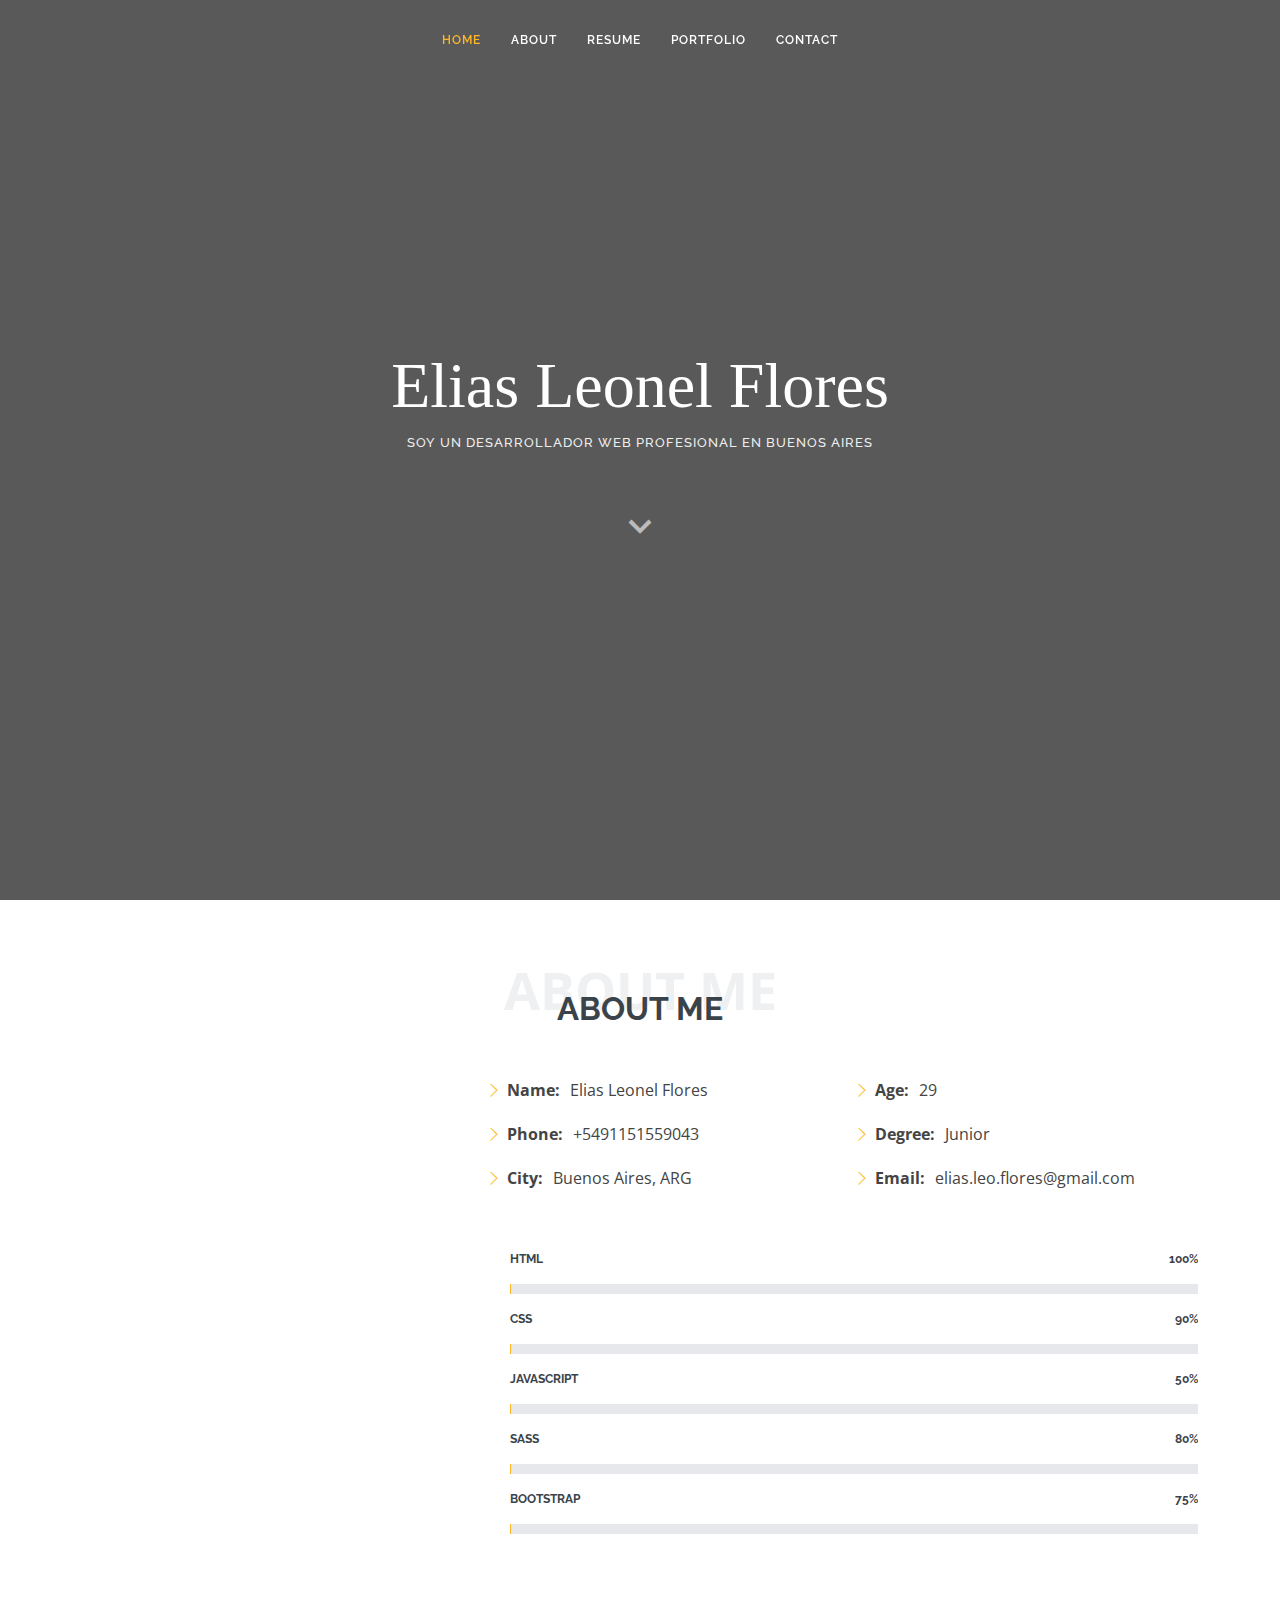
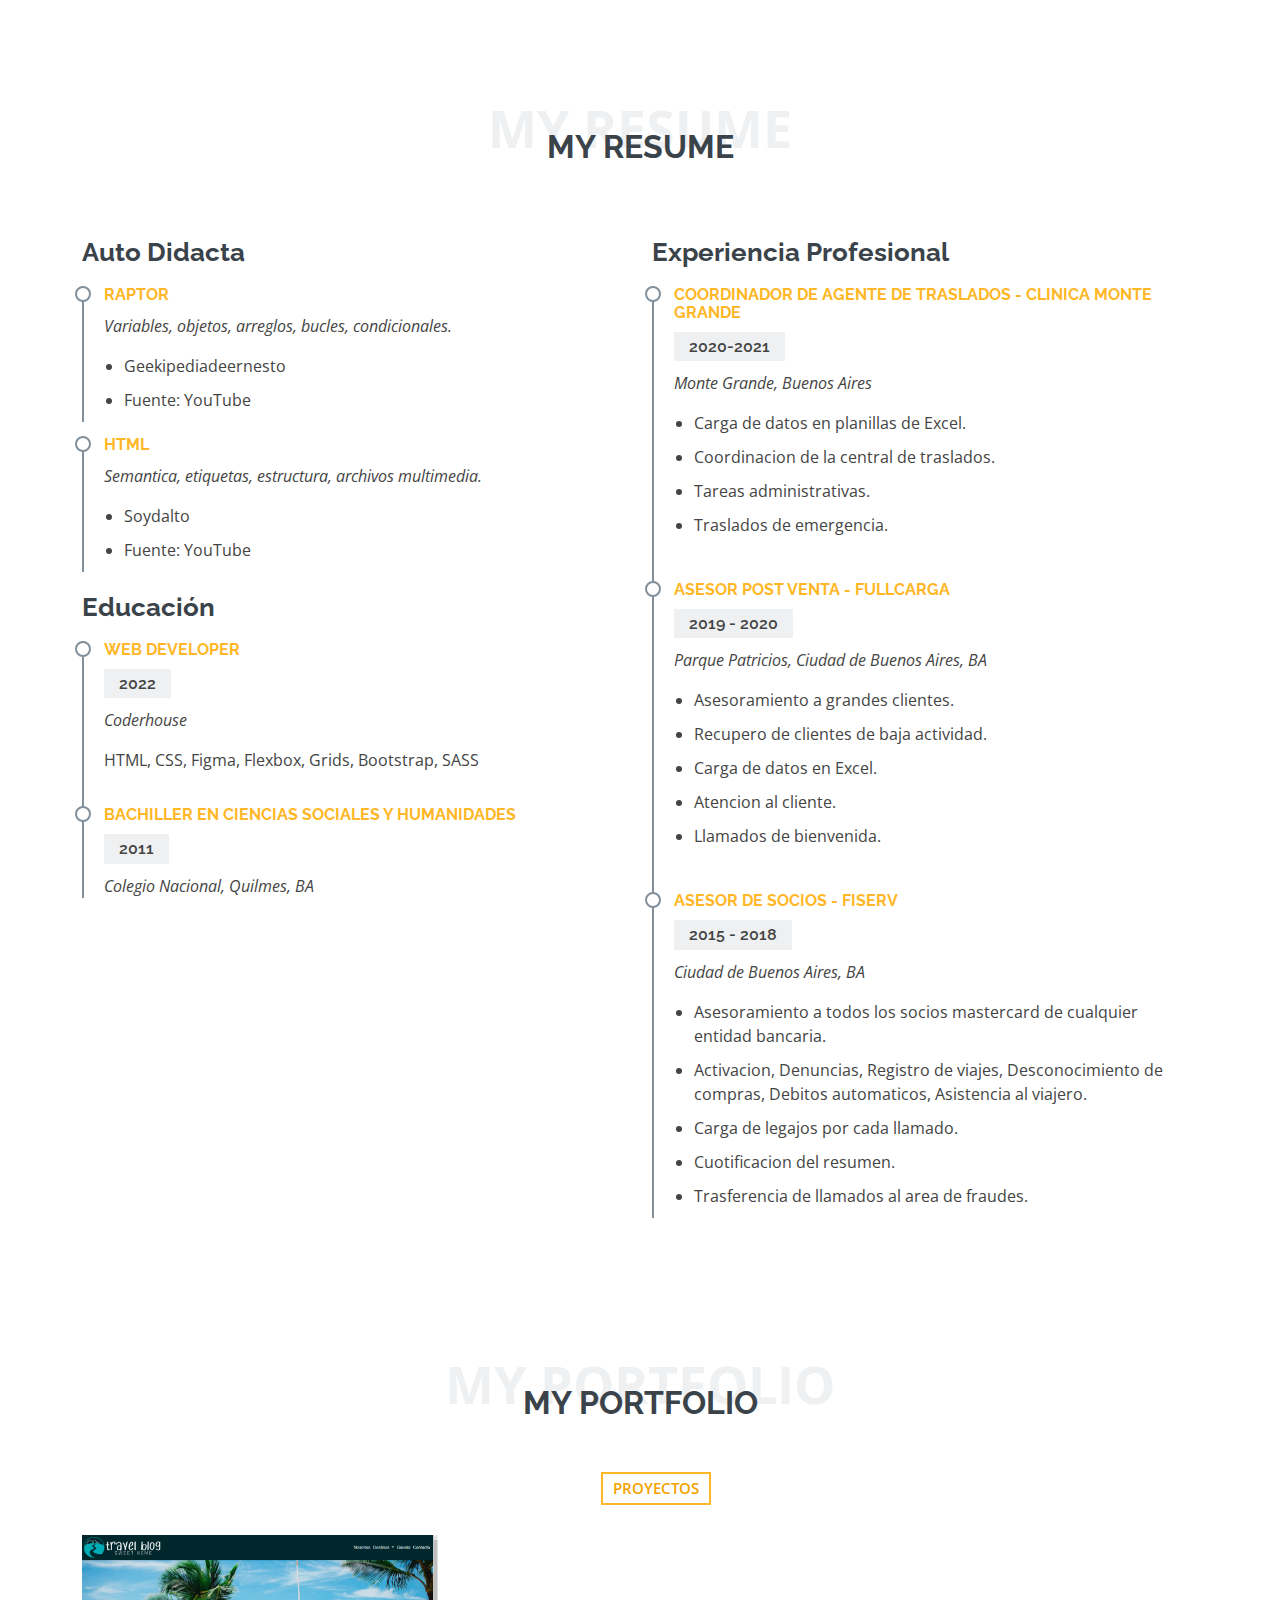
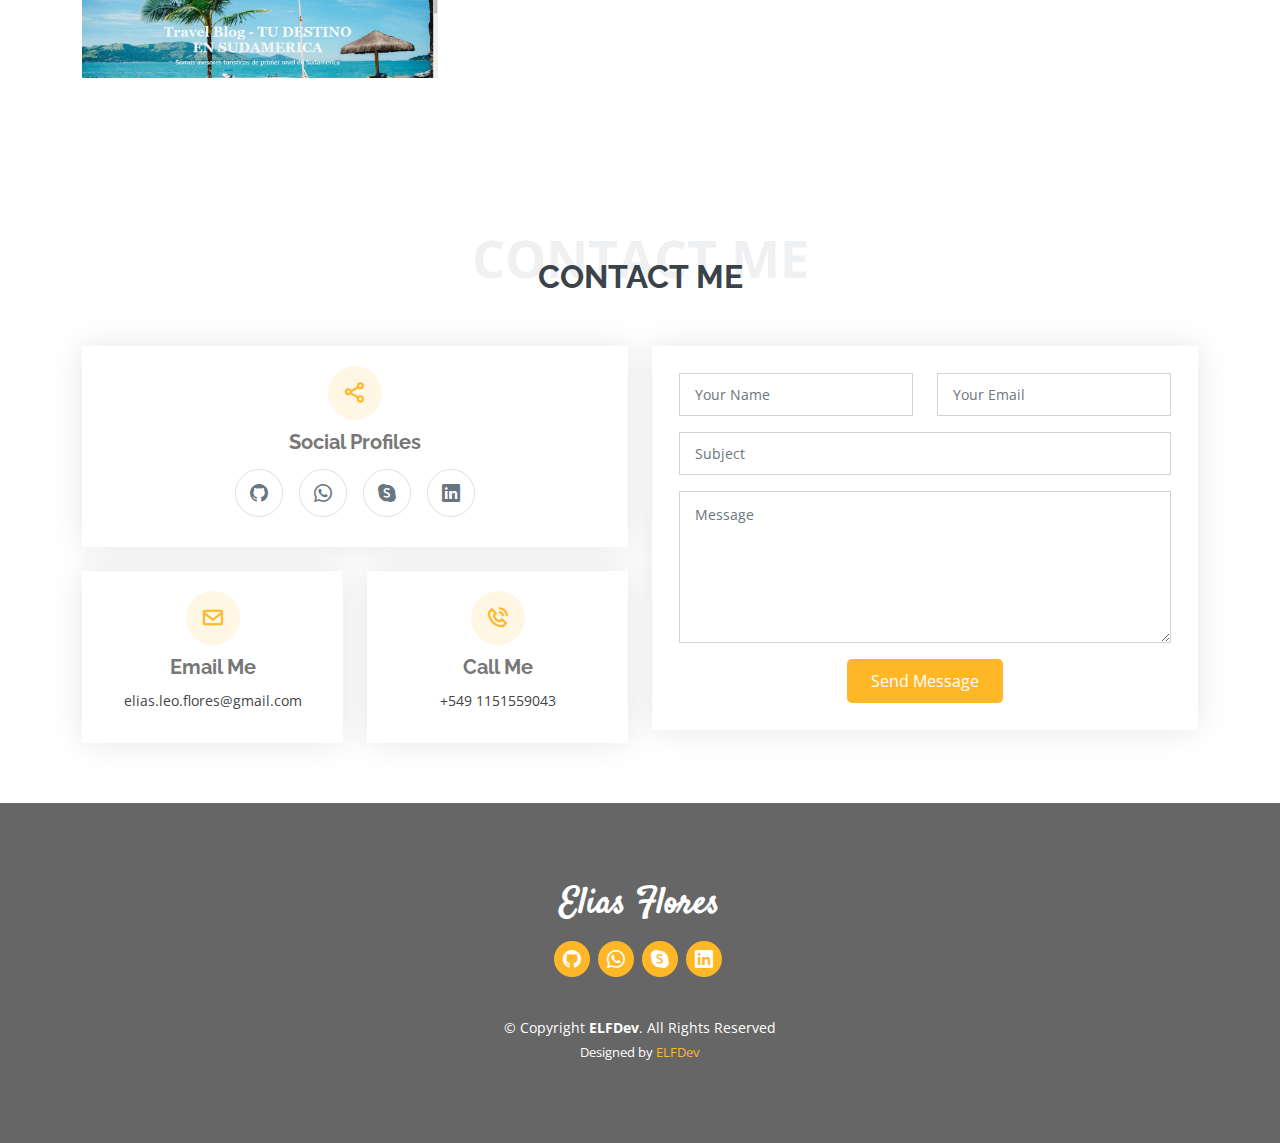
<file: index.html>
<!DOCTYPE html>
<html lang="en">

<head>
  <meta charset="utf-8">
  <meta content="width=device-width, initial-scale=1.0" name="viewport">

  <title>ELFDev</title>
  <meta content="" name="description">
  <meta content="" name="keywords">

  <!-- Favicons -->
  <link href="assets/img/LOGO.png" rel="icon">
  <link href="assets/img/apple-touch-icon.png" rel="apple-touch-icon">

  <!-- Google Fonts -->
  <link href="https://fonts.googleapis.com/css?family=Open+Sans:300,300i,400,400i,600,600i,700,700i|Raleway:300,300i,400,400i,500,500i,600,600i,700,700i|Satisfy" rel="stylesheet">

  <!-- Vendor CSS Files -->
  <link href="assets/vendor/bootstrap/css/bootstrap.min.css" rel="stylesheet">
  <link href="assets/vendor/bootstrap-icons/bootstrap-icons.css" rel="stylesheet">
  <link href="assets/vendor/boxicons/css/boxicons.min.css" rel="stylesheet">
  <link href="assets/vendor/glightbox/css/glightbox.min.css" rel="stylesheet">
  <link href="assets/vendor/swiper/swiper-bundle.min.css" rel="stylesheet">

  <!-- Template Main CSS File -->
  <link href="assets/css/style.css" rel="stylesheet">

</head>

<body>

  <!-- ======= Header ======= -->
  <header id="header" class="fixed-top d-flex justify-content-center align-items-center header-transparent">

    <nav id="navbar" class="navbar">
      <ul>
        <li><a class="nav-link scrollto active" href="index.html">Home</a></li>
        <li><a class="nav-link scrollto" href="#about">About</a></li>
        <li><a class="nav-link scrollto" href="#resume">Resume</a></li>
        <li><a class="nav-link scrollto " href="#portfolio">Portfolio</a></li>
        <li><a class="nav-link scrollto" href="#contact">Contact</a></li>
      </ul>
      <i class="bi bi-list mobile-nav-toggle"></i>
    </nav><!-- .navbar -->

  </header><!-- End Header -->

  <!-- ======= Hero Section ======= -->
  <section id="hero">
    <div class="hero-container">
      <h1>Elias Leonel Flores</h1>
      <h2>Soy un Desarrollador Web profesional en Buenos Aires</h2>
      <a href="#about" class="btn-scroll scrollto" title="Scroll Down"><i class="bx bx-chevron-down"></i></a>
    </div>
  </section><!-- End Hero -->

  <main id="main">

    <!-- ======= About Me Section ======= -->
    <section id="about" class="about">
      <div class="container">

        <div class="section-title">
          <span>About Me</span>
          <h2>About Me</h2>
        </div>

        <div class="row">
          <div class="image col-lg-4 d-flex align-items-stretch justify-content-center justify-content-lg-start"></div>
          <div class="col-lg-8 d-flex flex-column align-items-stretch">
            <div class="content ps-lg-4 d-flex flex-column justify-content-center">
              <div class="row">
                <div class="col-lg-6">
                  <ul>
                    <li><i class="bi bi-chevron-right"></i> <strong>Name:</strong> <span>Elias Leonel Flores</span></li>
                    <li><i class="bi bi-chevron-right"></i> <strong>Phone:</strong> <span>+5491151559043</span></li>
                    <li><i class="bi bi-chevron-right"></i> <strong>City:</strong> <span>Buenos Aires, ARG</span></li>
                  </ul>
                </div>
                <div class="col-lg-6">
                  <ul>
                    <li><i class="bi bi-chevron-right"></i> <strong>Age:</strong> <span>29</span></li>
                    <li><i class="bi bi-chevron-right"></i> <strong>Degree:</strong> <span>Junior</span></li>
                    <li><i class="bi bi-chevron-right"></i> <strong>Email:</strong> <span>elias.leo.flores@gmail.com</span></li>
                  </ul>
                </div>
              </div>


            <div class="skills-content ps-lg-4">
              <div class="progress">
                <span class="skill">HTML <i class="val">100%</i></span>
                <div class="progress-bar-wrap">
                  <div class="progress-bar" role="progressbar" aria-valuenow="100" aria-valuemin="0" aria-valuemax="100"></div>
                </div>
              </div>

              <div class="progress">
                <span class="skill">CSS <i class="val">90%</i></span>
                <div class="progress-bar-wrap">
                  <div class="progress-bar" role="progressbar" aria-valuenow="90" aria-valuemin="0" aria-valuemax="100"></div>
                </div>
              </div>

              <div class="progress">
                <span class="skill">JavaScript <i class="val">50%</i></span>
                <div class="progress-bar-wrap">
                  <div class="progress-bar" role="progressbar" aria-valuenow="50" aria-valuemin="0" aria-valuemax="100"></div>
                </div>
              </div>
              <div class="progress">
                <span class="skill">SASS <i class="val">80%</i></span>
                <div class="progress-bar-wrap">
                  <div class="progress-bar" role="progressbar" aria-valuenow="80" aria-valuemin="0" aria-valuemax="100"></div>
                </div>
              </div>
              <div class="progress">
                <span class="skill">Bootstrap <i class="val">75%</i></span>
                <div class="progress-bar-wrap">
                  <div class="progress-bar" role="progressbar" aria-valuenow="75" aria-valuemin="0" aria-valuemax="100"></div>
                </div>
              </div>
            </div>

          </div>
        </div>

      </div>
    </section><!-- End About Me Section -->

    <!-- ======= My Resume Section ======= -->
    <section id="resume" class="resume">
      <div class="container">

        <div class="section-title">
          <span>My Resume</span>
          <h2>My Resume</h2>
        </div>

        <div class="row">
          <div class="col-lg-6">
            <h3 class="resume-title">Auto Didacta</h3>
            <div class="resume-item pb-0">
              <h4>Raptor</h4>
              <p><em>Variables, objetos, arreglos, bucles, condicionales.</em></p>
              <p>
              <ul>
                <li>Geekipediadeernesto</li>
                <li>Fuente: YouTube</li>
              </ul>
              </p>
            </div>
          <div class="resume-item pb-0">  
            <h4>HTML</h4>
            <p><em>Semantica, etiquetas, estructura, archivos multimedia.</em></p>
            <p>
            <ul>
              <li>Soydalto</li>
              <li>Fuente: YouTube</li>
            </ul>
            </p>
          </div>

            <h3 class="resume-title">Educación</h3>
            <div class="resume-item">
              <h4>Web Developer</h4>
              <h5>2022</h5>
              <p><em>Coderhouse</em></p>
              <p>HTML, CSS, Figma, Flexbox, Grids, Bootstrap, SASS</p>
            </div>
            <div class="resume-item">
              <h4>Bachiller en Ciencias Sociales y Humanidades</h4>
              <h5>2011</h5>
              <p><em>Colegio Nacional, Quilmes, BA</em></p>
            </div>
          </div>
          <div class="col-lg-6">
            <h3 class="resume-title">Experiencia Profesional</h3>
            <div class="resume-item">
              <h4>Coordinador de Agente de traslados - Clinica Monte Grande</h4>
              <h5>2020-2021</h5>
              <p><em>Monte Grande, Buenos Aires</em></p>
              <p>
              <ul>
                <li>Carga de datos en planillas de Excel.</li>
                <li>Coordinacion de la central de traslados.</li>
                <li>Tareas administrativas.</li>
                <li>Traslados de emergencia.</li>
              </ul>
              </p>
            </div>
            <div class="resume-item">
              <h4>Asesor Post Venta - Fullcarga</h4>
              <h5>2019 - 2020</h5>
              <p><em>Parque Patricios, Ciudad de Buenos Aires, BA</em></p>
              <p>
              <ul>
                <li>Asesoramiento a grandes clientes.</li>
                <li>Recupero de clientes de baja actividad.</li>
                <li>Carga de datos en Excel.</li>
                <li>Atencion al cliente.</li>
                <li>Llamados de bienvenida.</li>
              </ul>
              </p>
            </div>
            <div class="resume-item">
              <h4>Asesor de Socios - Fiserv</h4>
              <h5>2015 - 2018</h5>
              <p><em>Ciudad de Buenos Aires, BA</em></p>
              <p>
              <ul>
                <li>Asesoramiento a todos los socios mastercard de cualquier entidad bancaria.</li>
                <li>Activacion, Denuncias, Registro de viajes, Desconocimiento de compras, Debitos automaticos, Asistencia al viajero.</li>
                <li>Carga de legajos por cada llamado.</li>
                <li>Cuotificacion del resumen.</li>
                <li>Trasferencia de llamados al area de fraudes.</li>
              </ul>
              </p>
            </div>
          </div>
        </div>

      </div>
    </section><!-- End My Resume Section -->

    <!-- ======= My Portfolio Section ======= -->
    <section id="portfolio" class="portfolio">
      <div class="container">

        <div class="section-title">
          <span>My Portfolio</span>
          <h2>My Portfolio</h2>

        </div>

        <ul id="portfolio-flters" class="d-flex justify-content-center">
          <li data-filter="*" class="filter-active">Proyectos</li>

        </ul>

        <div class="row portfolio-container">

          <div class="col-lg-4 col-md-6 portfolio-item filter-app">
            <div class="portfolio-img"><img src="assets/img/travelprinci.png" class="img-fluid" alt=""></div>
            <div class="portfolio-info">
              <h4>Proyecto Coderhouse</h4>
              <p>Landing Page</p>
              <a href="assets/img/travel1.png"  class="portfolio-lightbox preview-link" title="App 1"><i class="bx bx-plus"></i></a>
              <a href="portfolio-details.html" class="details-link" title="More Details"><i class="bx bx-link"></i></a>
            </div>
          </div>

        </div>

      </div>
    </section><!-- End My Portfolio Section -->

    <!-- ======= Contact Me Section ======= -->
    <section id="contact" class="contact">
      <div class="container">

        <div class="section-title">
          <span>Contact Me</span>
          <h2>Contact Me</h2>
        </div>

        <div class="row">

          <div class="col-lg-6">

            <div class="row">
              <div class="col-md-12">
                <div class="info-box">
                  <i class="bx bx-share-alt"></i>
                  <h3>Social Profiles</h3>
                  <div class="social-links">
                    <a href="https://github.com/Eliassdev" class="github"><i class="bi bi-github"></i></a>
                    <a href="https://web.whatsapp.com/" class="whatsapp"><i class="bi bi-whatsapp"></i></a>
                    <a href="https://join.skype.com/invite/pJniEoz5GB05" class="google-plus"><i class="bi bi-skype"></i></a>
                    <a href="https://www.linkedin.com/in/elias-leonel-flores-8b7798a8/" class="linkedin"><i class="bi bi-linkedin"></i></a>
                  </div>
                </div>
              </div>
              <div class="col-md-6">
                <div class="info-box mt-4">
                  <i class="bx bx-envelope"></i>
                  <h3>Email Me</h3>
                  <p>elias.leo.flores@gmail.com</p>
                </div>
              </div>
              <div class="col-md-6">
                <div class="info-box mt-4">
                  <i class="bx bx-phone-call"></i>
                  <h3>Call Me</h3>
                  <p>+549 1151559043</p>
                </div>
              </div>
            </div>

          </div>

          <div class="col-lg-6">
            <form  action="POST" class="php-email-form" data-netlify="true">
              <div class="row">
                <div class="col-md-6 form-group">
                  <input type="text" name="name" class="form-control" id="name" placeholder="Your Name" required>
                </div>
                <div class="col-md-6 form-group mt-3 mt-md-0">
                  <input type="email" class="form-control" name="email" id="email" placeholder="Your Email" required>
                </div>
              </div>
              <div class="form-group mt-3">
                <input type="text" class="form-control" name="subject" id="subject" placeholder="Subject" required>
              </div>
              <div class="form-group mt-3">
                <textarea class="form-control" name="message" rows="6" placeholder="Message" required></textarea>
              </div>
              <div class="my-3">
                <div class="sent-message">Your message has been sent. Thank you!</div>
              </div>
              <div class="text-center"><button type="submit">Send Message</button></div>
            </form>
          </div>

        </div>

      </div>
    </section><!-- End Contact Me Section -->

  </main><!-- End #main -->

  <!-- ======= Footer ======= -->
  <footer id="footer">
    <div class="container">
      <h3>Elias Flores </h3>
      <div class="social-links">
        <a href="https://github.com/Eliassdev" class="github"><i class="bi bi-github"></i></a>
        <a href="https://web.whatsapp.com/" class="whatsapp"><i class="bi bi-whatsapp"></i></a>
        <a href="https://join.skype.com/invite/pJniEoz5GB05" class="google-plus"><i class="bi bi-skype"></i></a>
        <a href="https://www.linkedin.com/in/elias-leonel-flores-8b7798a8/" class="linkedin"><i class="bi bi-linkedin"></i></a>
      </div>
      <div class="copyright">
        &copy; Copyright <strong><span>ELFDev</span></strong>. All Rights Reserved
      </div>
      <div class="credits">
        <!-- All the links in the footer should remain intact. -->
        <!-- You can delete the links only if you purchased the pro version. -->
        <!-- Licensing information: https://bootstrapmade.com/license/ -->
        <!-- Purchase the pro version with working PHP/AJAX contact form: https://bootstrapmade.com/laura-free-creative-bootstrap-theme/ -->
        Designed by <a href="./index.html">ELFDev</a>
      </div>
    </div>
  </footer><!-- End Footer -->

  <a href="#" class="back-to-top d-flex align-items-center justify-content-center"><i class="bi bi-arrow-up-short"></i></a>

  <!-- Vendor JS Files -->
  <script src="assets/vendor/purecounter/purecounter.js"></script>
  <script src="assets/vendor/bootstrap/js/bootstrap.bundle.min.js"></script>
  <script src="assets/vendor/glightbox/js/glightbox.min.js"></script>
  <script src="assets/vendor/isotope-layout/isotope.pkgd.min.js"></script>
  <script src="assets/vendor/swiper/swiper-bundle.min.js"></script>
  <script src="assets/vendor/waypoints/noframework.waypoints.js"></script>
 

  <!-- Template Main JS File -->
  <script src="assets/js/main.js"></script>

</body>

</html>
</file>
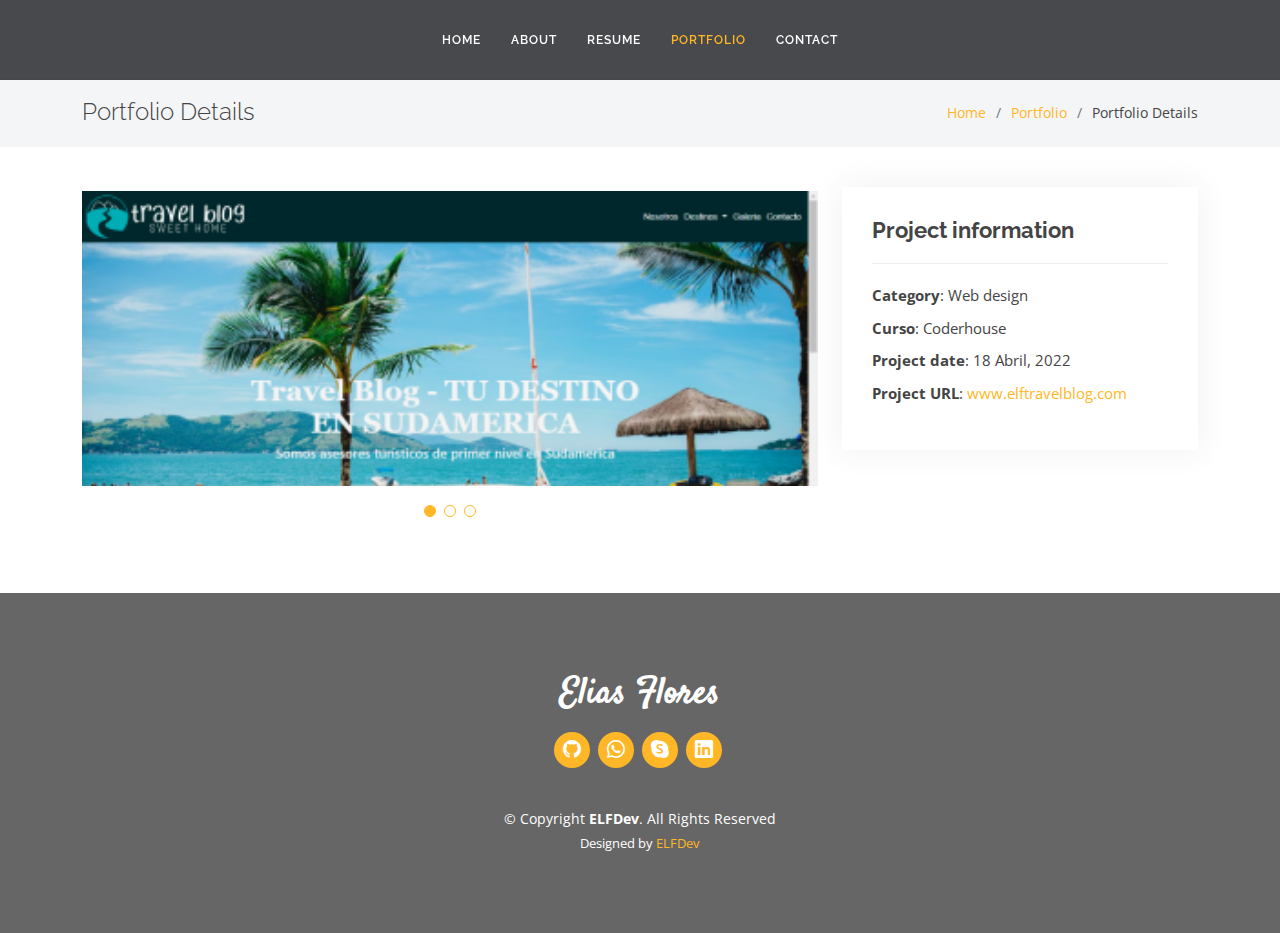
<file: portfolio-details.html>
<!DOCTYPE html>
<html lang="en">

<head>
  <meta charset="utf-8">
  <meta content="width=device-width, initial-scale=1.0" name="viewport">

  <title>Portfolio Details - ELFDev</title>
  <meta content="" name="description">
  <meta content="" name="keywords">

  <!-- Favicons -->
  <link href="assets/img/LOGO.png" rel="icon">
  <link href="assets/img/apple-touch-icon.png" rel="apple-touch-icon">

  <!-- Google Fonts -->
  <link href="https://fonts.googleapis.com/css?family=Open+Sans:300,300i,400,400i,600,600i,700,700i|Raleway:300,300i,400,400i,500,500i,600,600i,700,700i|Satisfy" rel="stylesheet">

  <!-- Vendor CSS Files -->
  <link href="assets/vendor/bootstrap/css/bootstrap.min.css" rel="stylesheet">
  <link href="assets/vendor/bootstrap-icons/bootstrap-icons.css" rel="stylesheet">
  <link href="assets/vendor/boxicons/css/boxicons.min.css" rel="stylesheet">
  <link href="assets/vendor/glightbox/css/glightbox.min.css" rel="stylesheet">
  <link href="assets/vendor/swiper/swiper-bundle.min.css" rel="stylesheet">

  <!-- Template Main CSS File -->
  <link href="assets/css/style.css" rel="stylesheet">

  <!-- =======================================================
  * Template Name: Laura - v4.7.0
  * Template URL: https://bootstrapmade.com/laura-free-creative-bootstrap-theme/
  * Author: BootstrapMade.com
  * License: https://bootstrapmade.com/license/
  ======================================================== -->
</head>

<body>

  <!-- ======= Header ======= -->
  <header id="header" class="fixed-top d-flex justify-content-center align-items-center ">

    <nav id="navbar" class="navbar">
      <ul>
        <li><a class="nav-link scrollto " href="./index.html">Home</a></li>
        <li><a class="nav-link scrollto" href="./index.html#about">About</a></li>
        <li><a class="nav-link scrollto" href="./index.html#resume">Resume</a></li>
        <li><a class="nav-link scrollto active" href="./index.html#portfolio">Portfolio</a></li>
        <li><a class="nav-link scrollto" href="./index.html#contact">Contact</a></li>
      </ul>
      <i class="bi bi-list mobile-nav-toggle"></i>
    </nav><!-- .navbar -->

  </header><!-- End Header -->

  <main id="main">

    <!-- ======= Breadcrumbs Section ======= -->
    <section class="breadcrumbs">
      <div class="container">

        <div class="d-flex justify-content-between align-items-center">
          <h2>Portfolio Details</h2>
          <ol>
            <li><a href="index.html">Home</a></li>
            <li><a href="portfolio.html">Portfolio</a></li>
            <li>Portfolio Details</li>
          </ol>
        </div>

      </div>
    </section><!-- Breadcrumbs Section -->

    <!-- ======= Portfolio Details Section ======= -->
    <section id="portfolio-details" class="portfolio-details">
      <div class="container">

        <div class="row gy-4">

          <div class="col-lg-8">
            <div class="portfolio-details-slider swiper">
              <div class="swiper-wrapper align-items-center">

                <div class="swiper-slide">
                  <img src="assets/img/travel1.png" alt="">
                </div>

                <div class="swiper-slide">
                  <img src="assets/img/travel 2.png" alt="">
                </div>

                <div class="swiper-slide">
                  <img src="assets/img/travel3.png" alt="">
                </div>

              </div>
              <div class="swiper-pagination"></div>
            </div>
          </div>

          <div class="col-lg-4">
            <div class="portfolio-info">
              <h3>Project information</h3>
              <ul>
                <li><strong>Category</strong>: Web design</li>
                <li><strong>Curso</strong>: Coderhouse</li>
                <li><strong>Project date</strong>: 18 Abril, 2022</li>
                <li><strong>Project URL</strong>: <a href="https://elftravelblog.netlify.app/">www.elftravelblog.com</a></li>
              </ul>
            </div>
          </div>
        </div>
      </div>
    </section><!-- End Portfolio Details Section -->

  </main><!-- End #main -->

  <!-- ======= Footer ======= -->
  <footer id="footer">
    <div class="container">
      <h3>Elias Flores</h3>
      <div class="social-links">
        <a href="https://github.com/Eliassdev" class="github"><i class="bi bi-github"></i></a>
        <a href="https://web.whatsapp.com/" class="whatsapp"><i class="bi bi-whatsapp"></i></a>
        <a href="https://join.skype.com/invite/pJniEoz5GB05" class="google-plus"><i class="bi bi-skype"></i></a>
        <a href="https://www.linkedin.com/in/elias-leonel-flores-8b7798a8/" class="linkedin"><i class="bi bi-linkedin"></i></a>
      </div>
      <div class="copyright">
        &copy; Copyright <strong><span>ELFDev</span></strong>. All Rights Reserved
      </div>
      <div class="credits">
        <!-- All the links in the footer should remain intact. -->
        <!-- You can delete the links only if you purchased the pro version. -->
        <!-- Licensing information: https://bootstrapmade.com/license/ -->
        <!-- Purchase the pro version with working PHP/AJAX contact form: https://bootstrapmade.com/laura-free-creative-bootstrap-theme/ -->
        Designed by <a href="./index.html">ELFDev</a>
      </div>
    </div>
  </footer><!-- End Footer -->

  <a href="#" class="back-to-top d-flex align-items-center justify-content-center"><i class="bi bi-arrow-up-short"></i></a>

  <!-- Vendor JS Files -->
  <script src="assets/vendor/purecounter/purecounter.js"></script>
  <script src="assets/vendor/bootstrap/js/bootstrap.bundle.min.js"></script>
  <script src="assets/vendor/glightbox/js/glightbox.min.js"></script>
  <script src="assets/vendor/isotope-layout/isotope.pkgd.min.js"></script>
  <script src="assets/vendor/swiper/swiper-bundle.min.js"></script>
  <script src="assets/vendor/waypoints/noframework.waypoints.js"></script>


  <!-- Template Main JS File -->
  <script src="assets/js/main.js"></script>

</body>

</html>
</file>
<file: assets/css/style.css>
/**
* Template Name: Laura - v4.7.0
* Template URL: https://bootstrapmade.com/laura-free-creative-bootstrap-theme/
* Author: BootstrapMade.com
* License: https://bootstrapmade.com/license/
*/

/*--------------------------------------------------------------
# General
--------------------------------------------------------------*/
body {
  font-family: "Open Sans", sans-serif;
  color: #444444;
}

a {
  color: #ffb727;
  text-decoration: none;
}

a:hover {
  color: #ffc85a;
  text-decoration: none;
}

h1, h2, h3, h4, h5, h6 {
  font-family: "Raleway", sans-serif;
}

/*--------------------------------------------------------------
# Back to top button
--------------------------------------------------------------*/
.back-to-top {
  position: fixed;
  visibility: hidden;
  opacity: 0;
  right: 15px;
  bottom: 15px;
  z-index: 996;
  background: #ffb727;
  width: 40px;
  height: 40px;
  border-radius: 4px;
  transition: all 0.4s;
}
.back-to-top i {
  font-size: 28px;
  color: #fff;
  line-height: 0;
}
.back-to-top:hover {
  background: #ffc550;
  color: #fff;
}
.back-to-top.active {
  visibility: visible;
  opacity: 1;
}

/*--------------------------------------------------------------
# Header
--------------------------------------------------------------*/
#header {
  z-index: 997;
  transition: all 0.5s;
  height: 80px;
  background: rgba(25, 28, 31, 0.8);
}
#header.header-transparent {
  background: transparent;
}
#header.header-scrolled {
  height: 60px;
  background: rgba(25, 28, 31, 0.8);
}

/*--------------------------------------------------------------
# Navigation Menu
--------------------------------------------------------------*/
/**
* Desktop Navigation 
*/
.navbar {
  padding: 0;
}
.navbar ul {
  margin: 0;
  padding: 0;
  display: flex;
  list-style: none;
  align-items: center;
}
.navbar li {
  position: relative;
}
.navbar a, .navbar a:focus {
  display: flex;
  align-items: center;
  justify-content: space-between;
  padding: 10px 15px;
  color: #fff;
  white-space: nowrap;
  transition: 0.3s;
  font-size: 12px;
  font-family: "Raleway", sans-serif;
  text-transform: uppercase;
  font-weight: 600;
  letter-spacing: 1px;
}
.navbar a i, .navbar a:focus i {
  font-size: 12px;
  line-height: 0;
  margin-left: 5px;
}
.navbar a:hover, .navbar .active, .navbar .active:focus, .navbar li:hover > a {
  color: #ffb727;
}
.navbar .dropdown ul {
  display: block;
  position: absolute;
  left: 14px;
  top: calc(100% + 30px);
  margin: 0;
  padding: 10px 0;
  z-index: 99;
  opacity: 0;
  visibility: hidden;
  background: #fff;
  box-shadow: 0px 0px 30px rgba(127, 137, 161, 0.25);
  transition: 0.3s;
  border-radius: 4px;
}
.navbar .dropdown ul li {
  min-width: 200px;
}
.navbar .dropdown ul a {
  padding: 10px 20px;
  font-size: 14px;
  text-transform: none;
  font-weight: 400;
  color: #3b434a;
  letter-spacing: 1px;
}
.navbar .dropdown ul a i {
  font-size: 12px;
}
.navbar .dropdown ul a:hover, .navbar .dropdown ul .active:hover, .navbar .dropdown ul li:hover > a {
  color: #ffb727;
}
.navbar .dropdown:hover > ul {
  opacity: 1;
  top: 100%;
  visibility: visible;
}
.navbar .dropdown .dropdown ul {
  top: 0;
  left: calc(100% - 30px);
  visibility: hidden;
}
.navbar .dropdown .dropdown:hover > ul {
  opacity: 1;
  top: 0;
  left: 100%;
  visibility: visible;
}
@media (max-width: 1366px) {
  .navbar .dropdown .dropdown ul {
    left: -90%;
  }
  .navbar .dropdown .dropdown:hover > ul {
    left: -100%;
  }
}

/**
* Mobile Navigation 
*/
.mobile-nav-toggle {
  color: #fff;
  font-size: 28px;
  cursor: pointer;
  display: none;
  line-height: 0;
  transition: 0.5s;
}

@media (max-width: 991px) {
  .mobile-nav-toggle {
    display: block;
  }

  .navbar ul {
    display: none;
  }
}
.navbar-mobile {
  position: fixed;
  overflow: hidden;
  top: 0;
  right: 0;
  left: 0;
  bottom: 0;
  background: rgba(36, 41, 46, 0.9);
  transition: 0.3s;
  z-index: 999;
}
.navbar-mobile .mobile-nav-toggle {
  position: absolute;
  top: 15px;
  right: 15px;
}
.navbar-mobile ul {
  display: block;
  position: absolute;
  top: 55px;
  right: 15px;
  bottom: 15px;
  left: 15px;
  padding: 10px 0;
  border-radius: 10px;
  background-color: #fff;
  overflow-y: auto;
  transition: 0.3s;
}
.navbar-mobile a, .navbar-mobile a:focus {
  padding: 10px 20px;
  font-size: 14px;
  color: #3b434a;
}
.navbar-mobile a:hover, .navbar-mobile .active, .navbar-mobile li:hover > a {
  color: #ffb727;
}
.navbar-mobile .getstarted, .navbar-mobile .getstarted:focus {
  margin: 15px;
}
.navbar-mobile .dropdown ul {
  position: static;
  display: none;
  margin: 10px 20px;
  padding: 10px 0;
  z-index: 99;
  opacity: 1;
  visibility: visible;
  background: #fff;
  box-shadow: 0px 0px 30px rgba(127, 137, 161, 0.25);
}
.navbar-mobile .dropdown ul li {
  min-width: 200px;
}
.navbar-mobile .dropdown ul a {
  padding: 10px 20px;
}
.navbar-mobile .dropdown ul a i {
  font-size: 12px;
}
.navbar-mobile .dropdown ul a:hover, .navbar-mobile .dropdown ul .active:hover, .navbar-mobile .dropdown ul li:hover > a {
  color: #ffb727;
}
.navbar-mobile .dropdown > .dropdown-active {
  display: block;
}

/*--------------------------------------------------------------
# Hero Section
--------------------------------------------------------------*/
#hero {
  width: 100%;
  height: 100vh;
  background: url("https://images.unsplash.com/photo-1488590528505-98d2b5aba04b?ixlib=rb-1.2.1&ixid=MnwxMjA3fDB8MHxwaG90by1wYWdlfHx8fGVufDB8fHx8&auto=format&fit=crop&w=1470&q=80") top right;
  background-size: cover;
  position: relative;
}
#hero:before {
  content: "";
  background: rgba(0, 0, 0, 0.65);
  position: absolute;
  bottom: 0;
  top: 0;
  left: 0;
  right: 0;
}
#hero .hero-container {
  position: absolute;
  bottom: 0;
  top: 0;
  left: 0;
  right: 0;
  display: flex;
  justify-content: center;
  align-items: center;
  flex-direction: column;
  padding: 0 15px;
}
#hero h1 {
  margin: 0 0 10px 0;
  font-size: 64px;
  font-family: Georgia, 'Times New Roman', Times, serif;
  color: #fff;
}
#hero h2 {
  color: #eee;
  margin-bottom: 50px;
  font-size: 13px;
  font-weight: 500;
  letter-spacing: 1px;
  text-transform: uppercase;
}
#hero .btn-scroll {
  transition: 0.4s;
  color: rgba(255, 255, 255, 0.6);
  animation: up-down 1s ease-in-out infinite alternate-reverse both;
}
#hero .btn-scroll i {
  font-size: 48px;
}
#hero .btn-scroll:hover {
  color: #ffb727;
}
@media (min-width: 1024px) {
  #hero {
    background-attachment: fixed;
  }
}
@media (max-width: 575px) {
  #hero h1 {
    font-size: 40px;
  }
  #hero h2 {
    text-align: center;
    margin-bottom: 30px;
  }
}

@-webkit-keyframes up-down {
  0% {
    transform: translateY(5px);
  }
  100% {
    transform: translateY(-5px);
  }
}

@keyframes up-down {
  0% {
    transform: translateY(5px);
  }
  100% {
    transform: translateY(-5px);
  }
}
/*--------------------------------------------------------------
# Sections General
--------------------------------------------------------------*/
section {
  padding: 60px 0;
}

.section-bg {
  background-color: white;
}

.section-title {
  text-align: center;
  padding: 30px 0;
  position: relative;
}
.section-title h2 {
  font-size: 32px;
  font-weight: 700;
  text-transform: uppercase;
  margin-bottom: 20px;
  padding-bottom: 0;
  color: #3b434a;
  position: relative;
  z-index: 2;
}
.section-title span {
  position: absolute;
  top: 30px;
  color: #eef0f2;
  left: 0;
  right: 0;
  z-index: 1;
  font-weight: 700;
  font-size: 52px;
  text-transform: uppercase;
  line-height: 0;
}
.section-title p {
  margin-bottom: 0;
  position: relative;
  z-index: 2;
}
@media (max-width: 575px) {
  .section-title h2 {
    font-size: 28px;
    margin-bottom: 15px;
  }
  .section-title span {
    font-size: 38px;
  }
}

/*--------------------------------------------------------------
# Breadcrumbs
--------------------------------------------------------------*/
.breadcrumbs {
  padding: 20px 0;
  background-color: #f4f5f6;
  min-height: 40px;
  margin-top: 78px;
}
@media (max-width: 992px) {
  .breadcrumbs {
    margin-top: 60px;
  }
}
.breadcrumbs h2 {
  font-size: 24px;
  font-weight: 300;
  margin: 0;
}
@media (max-width: 992px) {
  .breadcrumbs h2 {
    margin: 0 0 10px 0;
  }
}
.breadcrumbs ol {
  display: flex;
  flex-wrap: wrap;
  list-style: none;
  padding: 0;
  margin: 0;
  font-size: 14px;
}
.breadcrumbs ol li + li {
  padding-left: 10px;
}
.breadcrumbs ol li + li::before {
  display: inline-block;
  padding-right: 10px;
  color: #6c757d;
  content: "/";
}
@media (max-width: 768px) {
  .breadcrumbs .d-flex {
    display: block !important;
  }
  .breadcrumbs ol {
    display: block;
  }
  .breadcrumbs ol li {
    display: inline-block;
  }
}

/*--------------------------------------------------------------
# About Me
--------------------------------------------------------------*/
.about .content h3 {
  font-weight: 700;
  font-size: 26px;
  color: #3b434a;
  text-transform: uppercase;
}
.about .content ul {
  list-style: none;
  padding: 0;
}
.about .content ul li {
  margin-bottom: 20px;
  display: flex;
  align-items: center;
}
.about .content ul strong {
  margin-right: 10px;
}
.about .content ul i {
  font-size: 16px;
  margin-right: 5px;
  color: #ffb727;
  line-height: 0;
}
.about .content p:last-child {
  margin-bottom: 0;
}
.about .content .count-box {
  width: 100%;
}
.about .content .count-box i {
  display: block;
  font-size: 36px;
  color: #ffb727;
  float: left;
  line-height: 0;
}
.about .content .count-box span {
  font-size: 36px;
  line-height: 30px;
  display: block;
  font-weight: 700;
  color: #3b434a;
  margin-left: 50px;
}
.about .content .count-box p {
  padding: 15px 0 0 0;
  margin: 0 0 0 50px;
  font-family: "Raleway", sans-serif;
  font-size: 14px;
  color: #5d6a75;
}
.about .content .count-box a {
  font-weight: 600;
  display: block;
  margin-top: 20px;
  color: #5d6a75;
  font-size: 15px;
  font-family: "Satisfy", serif;
  transition: ease-in-out 0.3s;
}
.about .content .count-box a:hover {
  color: #82909c;
}
.about .image {
  background: url("https://images.unsplash.com/photo-1507238691740-187a5b1d37b8?ixlib=rb-1.2.1&ixid=MnwxMjA3fDB8MHxwaG90by1wYWdlfHx8fGVufDB8fHx8&auto=format&fit=crop&w=1355&q=80") center center no-repeat;
  background-size: cover;
  min-height: 500px;
}
.about .skills-content {
  margin-top: 30px;
}
.about .skills-content .progress {
  height: 60px;
  display: block;
  background: none;
  border-radius: 0;
}
.about .skills-content .progress .skill {
  padding: 10px 0;
  margin: 0 0 6px 0;
  text-transform: uppercase;
  display: block;
  font-weight: 700;
  font-family: "Raleway", sans-serif;
  color: #3b434a;
}
.about .skills-content .progress .skill .val {
  float: right;
  font-style: normal;
}
.about .skills-content .progress-bar-wrap {
  background: #e6e8eb;
}
.about .skills-content .progress-bar {
  width: 1px;
  height: 10px;
  transition: 0.9s;
  background-color: #ffb727;
}

/*--------------------------------------------------------------
# My Resume
--------------------------------------------------------------*/
.resume .resume-title {
  font-size: 26px;
  font-weight: 700;
  margin-top: 20px;
  margin-bottom: 20px;
  color: #3b434a;
}
.resume .resume-item {
  padding: 0 0 20px 20px;
  margin-top: -2px;
  border-left: 2px solid #82909c;
  position: relative;
}
.resume .resume-item h4 {
  line-height: 18px;
  font-size: 16px;
  font-weight: 700;
  text-transform: uppercase;
  color: #ffb727;
  margin-bottom: 10px;
}
.resume .resume-item h5 {
  font-size: 16px;
  background: #eef0f2;
  padding: 5px 15px;
  display: inline-block;
  font-weight: 600;
  margin-bottom: 10px;
}
.resume .resume-item ul {
  padding-left: 20px;
}
.resume .resume-item ul li {
  padding-bottom: 10px;
}
.resume .resume-item:last-child {
  padding-bottom: 0;
}
.resume .resume-item::before {
  content: "";
  position: absolute;
  width: 16px;
  height: 16px;
  border-radius: 50px;
  left: -9px;
  top: 0;
  background: #fff;
  border: 2px solid #82909c;
}
/*--------------------------------------------------------------
# My Portfolio
--------------------------------------------------------------*/
.portfolio #portfolio-flters {
  list-style: none;
  margin-bottom: 20px;
}
.portfolio #portfolio-flters li {
  cursor: pointer;
  display: inline-block;
  margin: 0 10px 10px 10px;
  font-size: 15px;
  font-weight: 600;
  line-height: 1;
  padding: 7px 10px;
  text-transform: uppercase;
  color: #444444;
  transition: all 0.3s ease-in-out;
  border: 2px solid #fff;
}
.portfolio #portfolio-flters li:hover, .portfolio #portfolio-flters li.filter-active {
  color: #f3a200;
  border-color: #ffb727;
}
.portfolio .portfolio-item {
  margin-bottom: 30px;
}
.portfolio .portfolio-item .portfolio-img {
  overflow: hidden;
}
.portfolio .portfolio-item .portfolio-img img {
  transition: all 0.8s ease-in-out;
}
.portfolio .portfolio-item .portfolio-info {
  opacity: 0;
  position: absolute;
  left: 15px;
  bottom: 0;
  z-index: 3;
  right: 15px;
  transition: all ease-in-out 0.3s;
  background: rgba(0, 0, 0, 0.5);
  padding: 10px 15px;
}
.portfolio .portfolio-item .portfolio-info h4 {
  font-size: 18px;
  color: #fff;
  font-weight: 600;
  color: #fff;
  margin-bottom: 0px;
}
.portfolio .portfolio-item .portfolio-info p {
  color: rgba(255, 255, 255, 0.8);
  font-size: 14px;
  margin-bottom: 0;
}
.portfolio .portfolio-item .portfolio-info .preview-link, .portfolio .portfolio-item .portfolio-info .details-link {
  position: absolute;
  right: 40px;
  font-size: 24px;
  top: calc(50% - 18px);
  color: #fff;
  transition: 0.3s;
}
.portfolio .portfolio-item .portfolio-info .preview-link:hover, .portfolio .portfolio-item .portfolio-info .details-link:hover {
  color: #ffc041;
}
.portfolio .portfolio-item .portfolio-info .details-link {
  right: 10px;
}
.portfolio .portfolio-item:hover .portfolio-img img {
  transform: scale(1.2);
}
.portfolio .portfolio-item:hover .portfolio-info {
  opacity: 1;
}

/*--------------------------------------------------------------
# Portfolio Details
--------------------------------------------------------------*/
.portfolio-details {
  padding-top: 40px;
}
.portfolio-details .portfolio-details-slider img {
  width: 100%;
}
.portfolio-details .portfolio-details-slider .swiper-pagination {
  margin-top: 20px;
  position: relative;
}
.portfolio-details .portfolio-details-slider .swiper-pagination .swiper-pagination-bullet {
  width: 12px;
  height: 12px;
  background-color: #fff;
  opacity: 1;
  border: 1px solid #ffb727;
}
.portfolio-details .portfolio-details-slider .swiper-pagination .swiper-pagination-bullet-active {
  background-color: #ffb727;
}
.portfolio-details .portfolio-info {
  padding: 30px;
  box-shadow: 0px 0 30px rgba(59, 67, 74, 0.08);
}
.portfolio-details .portfolio-info h3 {
  font-size: 22px;
  font-weight: 700;
  margin-bottom: 20px;
  padding-bottom: 20px;
  border-bottom: 1px solid #eee;
}
.portfolio-details .portfolio-info ul {
  list-style: none;
  padding: 0;
  font-size: 15px;
}
.portfolio-details .portfolio-info ul li + li {
  margin-top: 10px;
}
.portfolio-details .portfolio-description {
  padding-top: 30px;
}
.portfolio-details .portfolio-description h2 {
  font-size: 26px;
  font-weight: 700;
  margin-bottom: 20px;
}
.portfolio-details .portfolio-description p {
  padding: 0;
}


/*--------------------------------------------------------------
# Contact Me
--------------------------------------------------------------*/
.contact .info-box {
  color: #444444;
  text-align: center;
  box-shadow: 0 0 30px rgba(214, 215, 216, 0.6);
  padding: 20px 0 30px 0;
}
.contact .info-box i.bx {
  font-size: 24px;
  color: #ffb727;
  border-radius: 50%;
  padding: 15px;
  background: #fff6e4;
}
.contact .info-box h3 {
  font-size: 20px;
  color: #777777;
  font-weight: 700;
  margin: 10px 0;
}
.contact .info-box p {
  padding: 0;
  line-height: 24px;
  font-size: 14px;
  margin-bottom: 0;
}
.contact .social-links {
  margin-top: 15px;
  display: flex;
  justify-content: center;
}
.contact .social-links a {
  font-size: 18px;
  display: inline-block;
  color: #687683;
  line-height: 1;
  margin: 0 8px;
  transition: 0.3s;
  padding: 14px;
  border-radius: 50px;
  border: 1px solid #dde1e4;
}
.contact .social-links a:hover {
  color: #fff;
  border-color: #ffb727;
  background: #ffb727;
}
.contact .php-email-form {
  box-shadow: 0 0 30px rgba(214, 215, 216, 0.6);
  padding: 27px;
}
.contact .php-email-form .validate {
  display: none;
  color: red;
  margin: 0 0 15px 0;
  font-weight: 400;
  font-size: 13px;
}
.contact .php-email-form .error-message {
  display: none;
  color: #fff;
  background: #ed3c0d;
  text-align: left;
  padding: 15px;
  font-weight: 600;
}
.contact .php-email-form .error-message br + br {
  margin-top: 25px;
}
.contact .php-email-form .sent-message {
  display: none;
  color: #fff;
  background: #18d26e;
  text-align: center;
  padding: 15px;
  font-weight: 600;
}
.contact .php-email-form .loading {
  display: none;
  background: #fff;
  text-align: center;
  padding: 15px;
}
.contact .php-email-form .loading:before {
  content: "";
  display: inline-block;
  border-radius: 50%;
  width: 24px;
  height: 24px;
  margin: 0 10px -6px 0;
  border: 3px solid #18d26e;
  border-top-color: #eee;
  -webkit-animation: animate-loading 1s linear infinite;
  animation: animate-loading 1s linear infinite;
}
.contact .php-email-form input, .contact .php-email-form textarea {
  border-radius: 0;
  box-shadow: none;
  font-size: 14px;
}
.contact .php-email-form input::focus, .contact .php-email-form textarea::focus {
  background-color: #ffb727;
}
.contact .php-email-form input {
  padding: 10px 15px;
}
.contact .php-email-form textarea {
  padding: 12px 15px;
}
.contact .php-email-form button[type=submit] {
  background: #ffb727;
  border: 0;
  padding: 10px 24px;
  color: #fff;
  transition: 0.4s;
  border-radius: 5px;
}
.contact .php-email-form button[type=submit]:hover {
  background: #ffc85a;
}
@-webkit-keyframes animate-loading {
  0% {
    transform: rotate(0deg);
  }
  100% {
    transform: rotate(360deg);
  }
}
@keyframes animate-loading {
  0% {
    transform: rotate(0deg);
  }
  100% {
    transform: rotate(360deg);
  }
}

/*--------------------------------------------------------------
# Footer
--------------------------------------------------------------*/
#footer {
  background: url("https://images.unsplash.com/photo-1605379399642-870262d3d051?ixlib=rb-1.2.1&ixid=MnwxMjA3fDB8MHxwaG90by1wYWdlfHx8fGVufDB8fHx8&auto=format&fit=crop&w=1506&q=80") top center no-repeat;
  background-size: cover;
  color: #fff;
  font-size: 14px;
  text-align: center;
  padding: 80px 0;
  position: relative;
}
#footer::before {
  content: "";
  position: absolute;
  left: 0;
  right: 0;
  top: 0;
  bottom: 0;
  background: rgba(0, 0, 0, 0.6);
}
#footer .container {
  position: relative;
}
#footer h3 {
  font-size: 36px;
  font-weight: 700;
  color: #fff;
  position: relative;
  font-family: "Satisfy", serif;
  padding: 0;
  margin: 0 0 15px 0;
}
#footer p {
  font-size: 15;
  font-style: italic;
  padding: 0;
  margin: 0 0 40px 0;
}
#footer .social-links {
  margin: 0 0 40px 0;
}
#footer .social-links a {
  font-size: 18px;
  display: inline-block;
  background: #ffb727;
  color: #fff;
  line-height: 1;
  padding: 8px 0;
  margin-right: 4px;
  border-radius: 50%;
  text-align: center;
  width: 36px;
  height: 36px;
  transition: 0.3s;
}
#footer .social-links a:hover {
  background: #f3a200;
  color: #fff;
  text-decoration: none;
}
#footer .copyright {
  margin: 0 0 5px 0;
}
#footer .credits {
  font-size: 13px;
}
</file>
